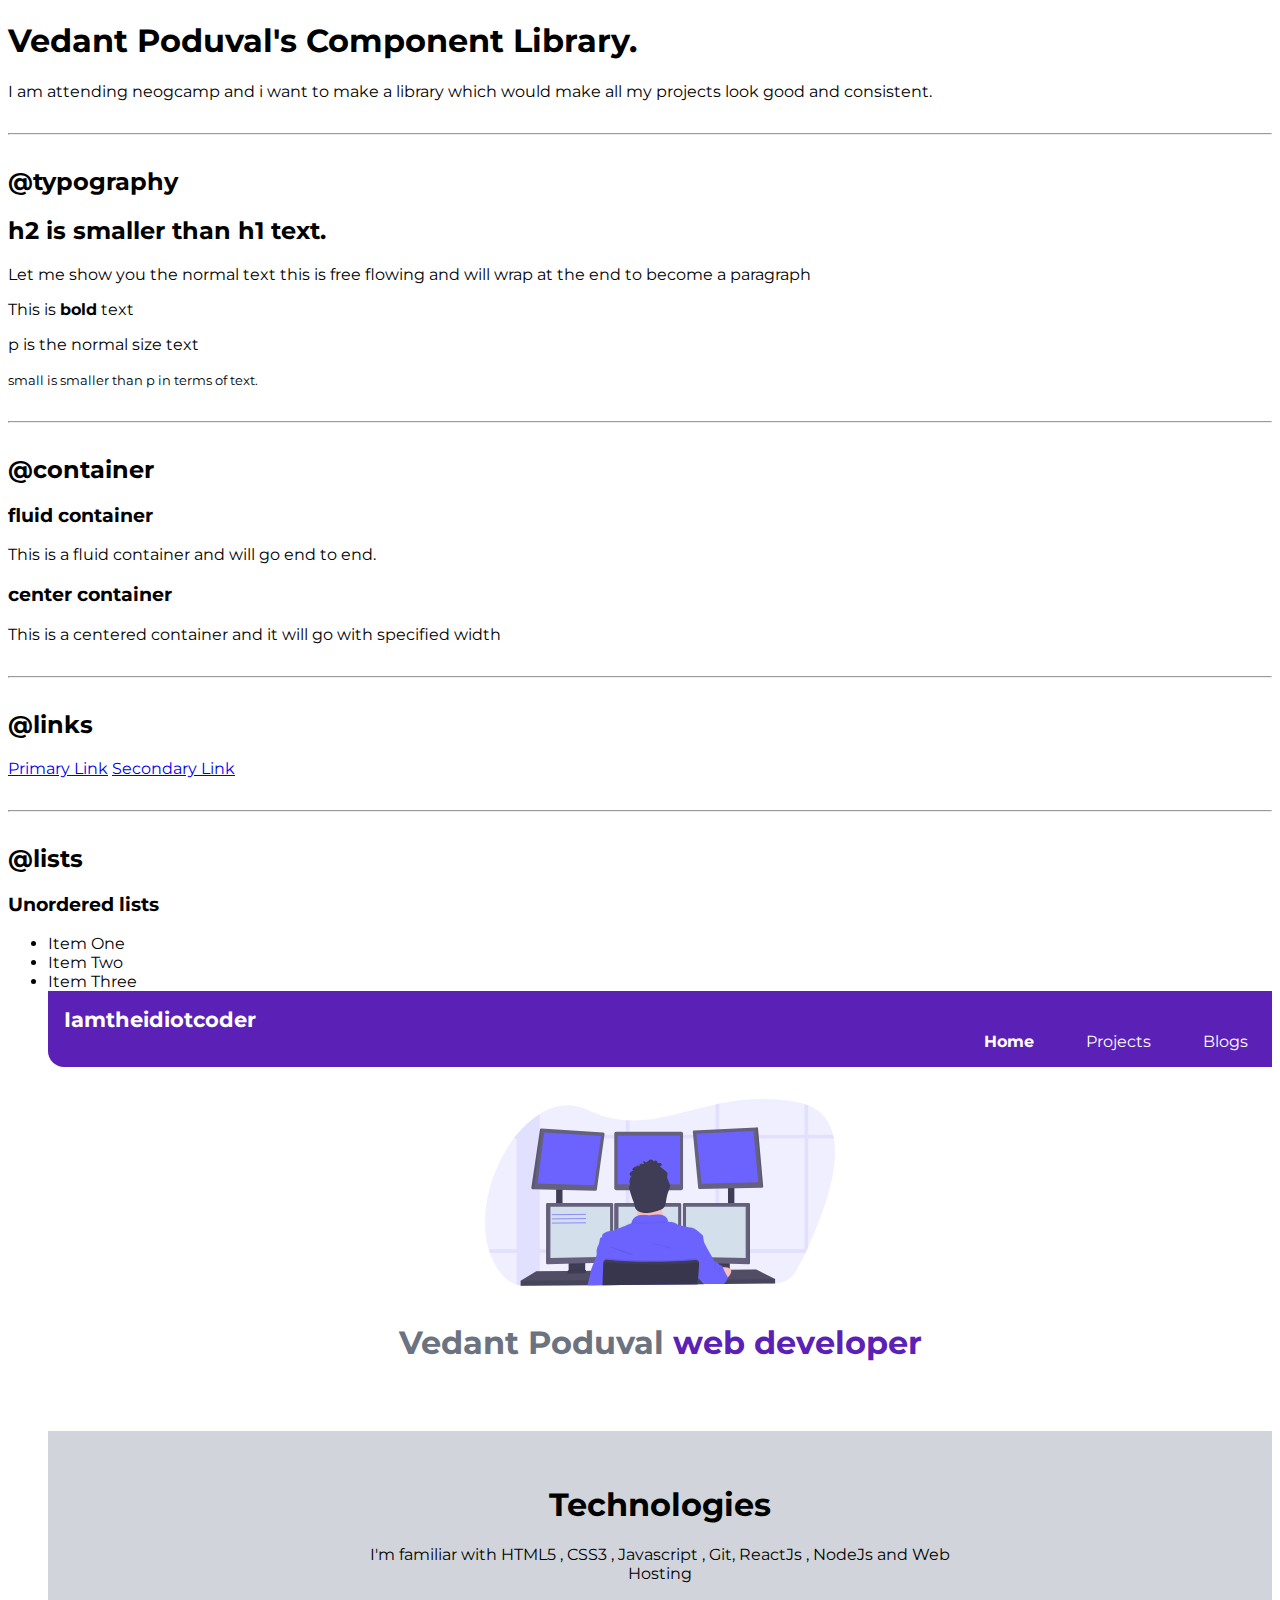
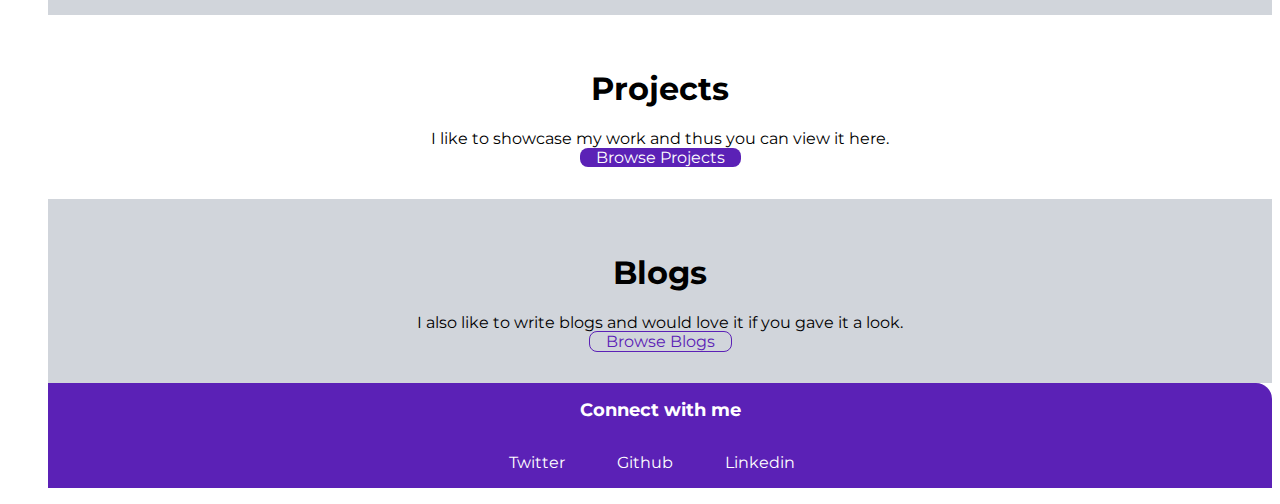
<file: index.html>
<!DOCTYPE html>
<html lang="en">
<head>
    <meta charset="UTF-8">
    <meta http-equiv="X-UA-Compatible" content="IE=edge">
    <meta name="viewport" content="width=device-width, initial-scale=1.0">

<link href="style.css" rel="stylesheet"/>
    
    <title>Component Library</title>
</head>
<body>
    <h1> Vedant Poduval's Component Library.</h1> 
    <p>I am attending neogcamp and i want to make a 
        library which would make all my projects look 
        good and consistent.</p>
    <hr>
    <h2>@typography</h2> 
    <h2>h2 is smaller than h1 text.</h2>
    <p>Let me show you the normal text this is free 
        flowing and will wrap at the end to become a 
        paragraph</p>
    <p>This is 
        <strong>bold</strong> text</p>
    <p>p is the normal size text</p>
    <small>small is smaller than p in terms of 
        text.</small>
    <hr>
    <h2>@container</h2>
    <h3> fluid container</h3>  
    <div>This is a fluid container 
        and will go end to end.
    </div>
    <h3>center container</h3>
    <div>This is a centered container 
        and it will go with specified width</div>
    <hr>
    <h2>@links</h2>
     <a href="/">Primary Link</a>
    <a href="/">Secondary Link</a>
    
    <hr>
    <h2>@lists</h2>
    <h3>Unordered lists</h3>
    <ul>
        <li>Item One</li>
        <li>Item Two</li>
        <li>Item Three</li>

    <title>Home | Vedant Poduval</title>
    <link href="style.css" rel="stylesheet">
</head>
<body>
   
    <nav class="navigation">
        <div class="nav-brand"> Iamtheidiotcoder </div>
        <ul class="non-bullet">
            <li class="list-item-inline">
                <a class="link link-active" href="/">Home</a>
            </li>
            <li class="list-item-inline">
                <a class="link" href="projects.html">Projects</a>
            </li>
            <li class="list-item-inline">
                <a class="link" href="blogs.html">Blogs</a>
            </li>
        </ul>
    </nav>


    <header class="hero">
        <img class="hero-img" src="image/image2.svg" />
        <h1 class="hero-heading">Vedant Poduval<span class="head-color"> web developer</span></h1>
    </header>
    <section class="section ow">
        <h1>Technologies</h1>
        <p class="container container-center">I'm familiar with HTML5 , CSS3 , Javascript , Git, ReactJs , NodeJs and Web Hosting</p>
    </section>
    <section class="section">

        <h1>Projects</h1>
        <p class="container container-center">I like to showcase my work and thus you can view it here.</p>
        <a class="link link-primary" href="projects.html">Browse Projects</a>
    </section>
   
    <section class="section ow">
        <h1>Blogs</h1>
        <p class="container container-center">I also like to write blogs and would love it if you gave it a look.</p>
        <a class="link link-secondary" href="blogs.html">Browse Blogs</a>
        
    </section>
    <footer class="footer">

        <div class="footer-header">Connect with me</div>
        <ul class="list-non-bullet social-links">
            <li class="list-item-inline"> 
                  <a class="link" href="https://twitter.com/error270303">Twitter</a> 
            </li>
             
            <li class="list-item-inline"> 
                <a class="link" href="https://github.com/deadshotbane80">Github</a> 
          </li>
          <li class="list-item-inline"> 
            <a class="link" href="https://www.linkedin.com/in/vedant-poduval-7ab127179/">Linkedin</a> 
            </li>            
        </ul>
    </footer>

    

</body>
</html>
</file>
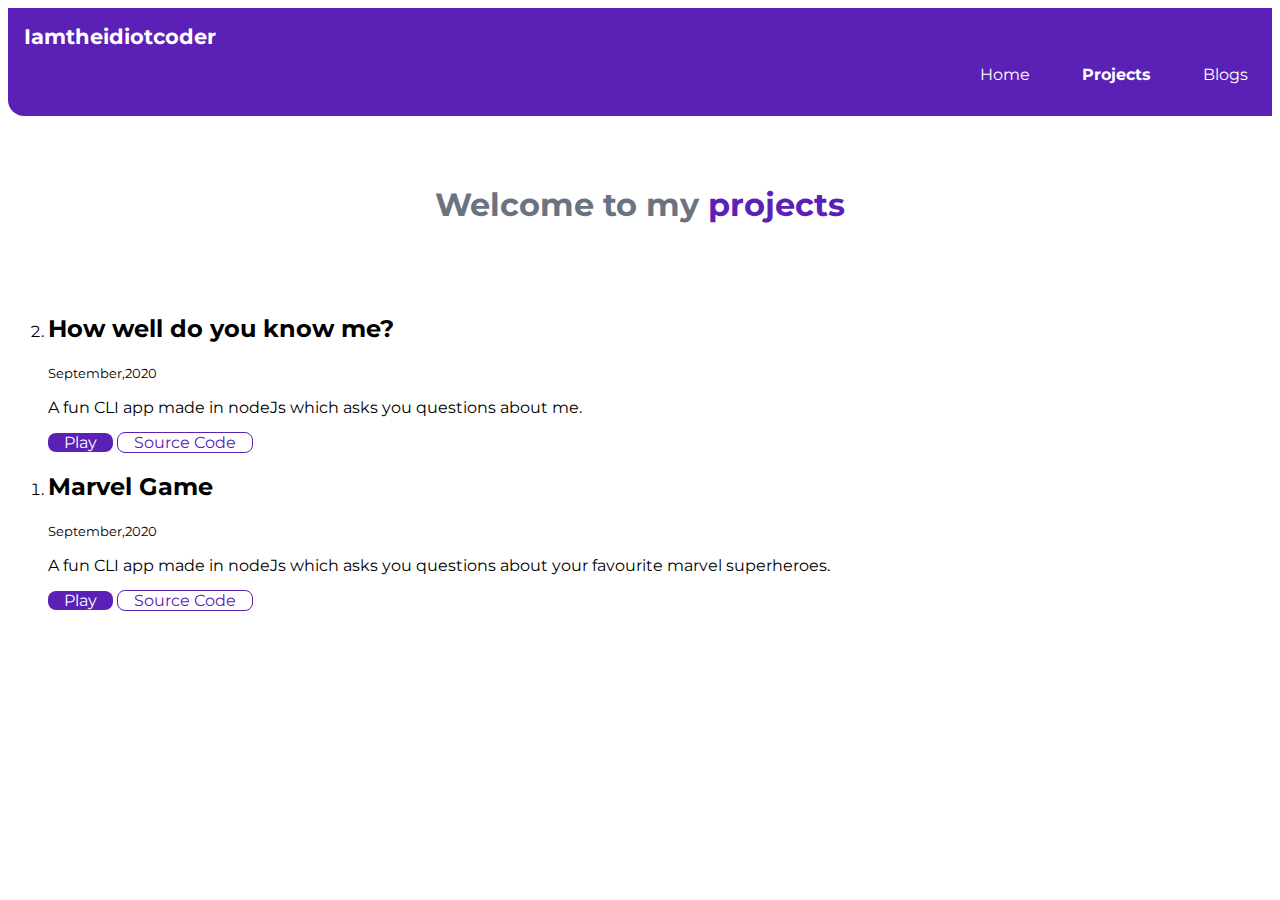
<file: projects.html>
<!DOCTYPE html>
<html lang="en">
<head>
    <meta charset="UTF-8">
    <meta http-equiv="X-UA-Compatible" content="IE=edge">
    <meta name="viewport" content="width=device-width, initial-scale=1.0">
    <link href="style.css" rel="stylesheet">
    <title>Projects</title>
</head>
<body>
    <nav class="navigation">
        <div class="nav-brand"> Iamtheidiotcoder </div>
        <ul class="non-bullet">
            <li class="list-item-inline">
                <a class="link" href="/">Home</a>
            </li>
            <li class="list-item-inline">
                <a class="link link-active" href="projects.html">Projects</a>
            </li>
            <li class="list-item-inline">
                <a class="link" href="blogs.html">Blogs</a>
            </li>
        </ul>
    </nav>
    <header class="hero">
        <h1 class="hero-heading">Welcome to my <span class="head-color">projects</span></h1>
    </header>
    <ol reversed>
        <li><h2>How well do you know me?</h2>
         <small>September,2020</small>
          <p>A fun CLI app made in nodeJs which asks you questions about me.</p>
           <a class="link link-primary" href="https://replit.com/@deadshotbane80/End-game?embed=1&output=1">Play</a>
          <a class="link link-secondary" href="https://github.com/deadshotbane80/Do-you-know-me-quiz">Source Code</a>

         </li>
         <li><h2>Marvel Game</h2>
            <small>September,2020</small>
             <p>A fun CLI app made in nodeJs which asks you questions about your favourite marvel superheroes.</p>
              <a class="link link-primary" href="https://replit.com/@deadshotbane80/Marvel?embed=1&output=1">Play</a>
             <a class="link link-secondary" href="https://github.com/deadshotbane80/Marvel-">Source Code</a>
   
            </li>
        
    </ol>



</body>
</html>
</file>
<file: style.css>
@import url('https://fonts.googleapis.com/css2?family=Montserrat:ital@1&display=swap');
:root{
    --primary-color:
    #5B21B6;
    --dark-gray:#6B7280;
    --off-white-gray:#D1D5DB;
}
body{
    font-family: 'Montserrat', sans-serif;
}
/* container */
.container{
   padding: 0rem 1rem;
}
.container-center{
    max-width: 600px;
    margin: auto;
}
hr{
    margin: 2rem 0rem;
}
/* links */
.link{
    text-decoration: none;
    padding: 0rem 1rem;
}
.link-primary{
    background-color: var(--primary-color);
    border-radius:0.5rem;
    color: white;
    
}
.link-secondary{
    color: var(--primary-color);
    border-radius: 00.5rem;
    border: 1px solid var(--primary-color);
}
/* lists */
.list-non-bullet{
    list-style: none;
}
.list-item-inline{
    display: inline;
    padding: 0rem 0.5rem;
}
/* navigation */
.navigation{
    background-color: var(--primary-color);
    color: white;
    padding: 1rem 0rem;
    border-bottom-left-radius: 1rem;
    
}
.navigation .link{
    color: white;
    
}
.non-bullet{
    text-align: right;
}
.nav-brand{
    font-weight: bold;
    font-size: 1.3rem;
    padding: 0rem 1rem;
}
.navigation .link-active{
    font-weight: bold;
}
/* header */
.hero{
    padding: 2rem;
}
 .hero .hero-img
{
    max-width: 350px;
    display: block;
    margin: auto;
}
.hero .hero-heading{
    text-align: center;
    color: var(--dark-gray);
    padding: 1rem;
}
.hero .hero-heading .head-color{
    color: var(--primary-color);
}

/* section */
.section{
    padding: 2rem;
    text-align: center;
}
.section h1{
    text-align: center;
    
}
.ow{
    background-color: var(--off-white-gray);
}

/* footer */

.footer{
   background-color:var(--primary-color);
   color: white;
   text-align: center;
   border-top-right-radius: 1rem;
}
.footer-header{
    padding: 1rem 1rem;
    font-weight: bold;
    font-size: large;
}
.social-links{
    padding: 1rem;
}

.footer .link{
    color: white;
}
.footer ul{
    padding-inline-start: 0px;
}
</file>
